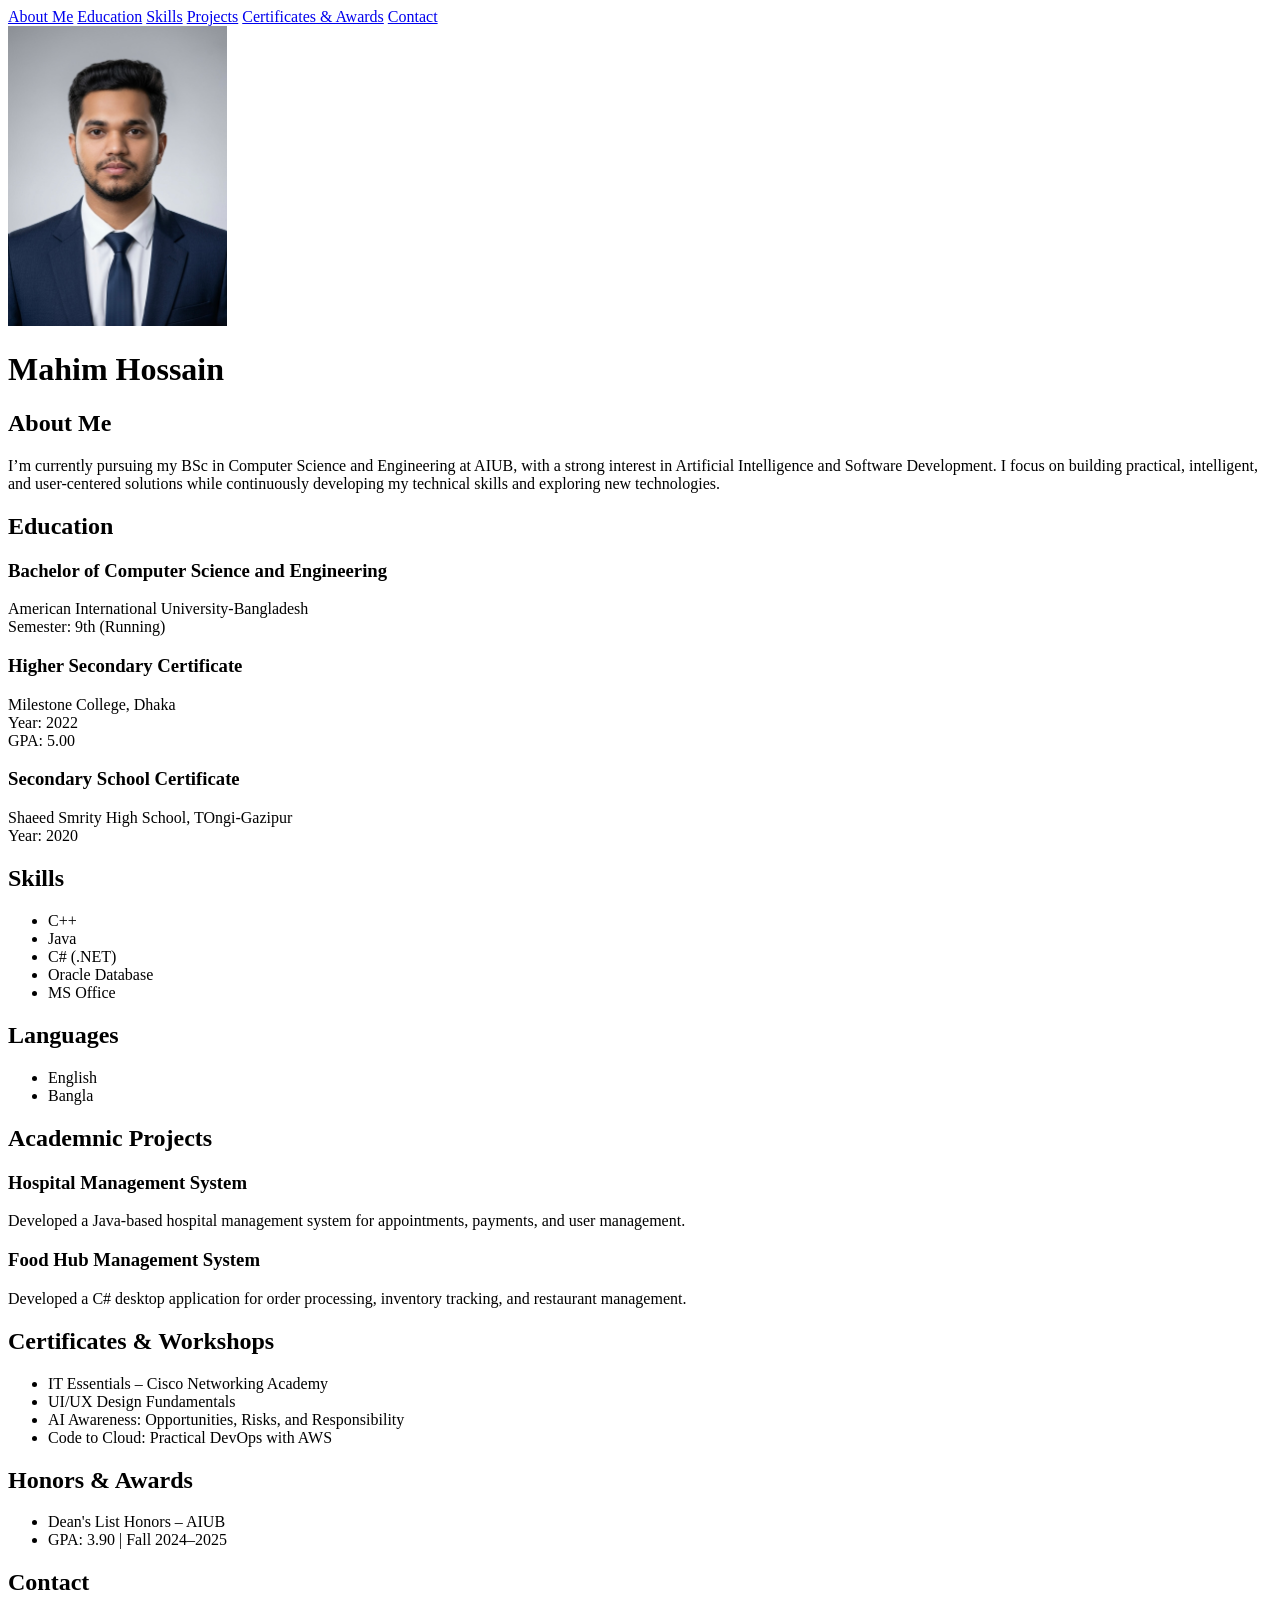
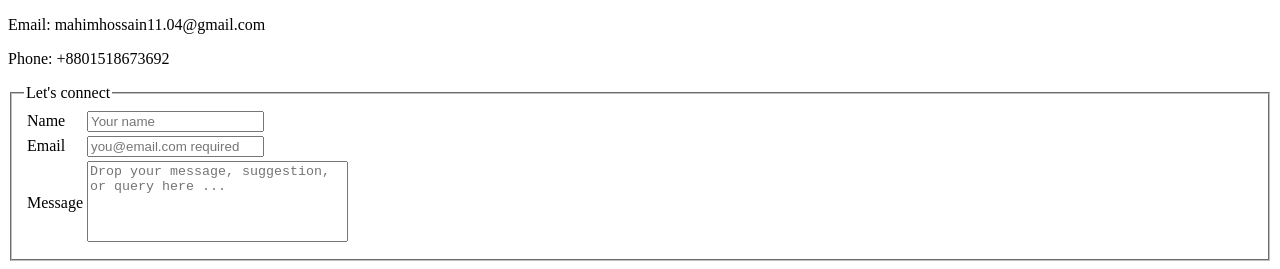
<file: Portfolio-Task/index.html>
<!DOCTYPE html>
<html lang="en">

<head>
    <meta charset="UTF-8">
    <meta name="viewport" content="width=device-width, initial-scale=1.0">
    <title>Portfolio - Mahim Hossain</title>
</head>

<body>

    <nav>
        <a href="#about">About Me</a>
        <a href="#education">Education</a>
        <a href="#skills">Skills</a>
        <a href="#projects">Projects</a>
        <a href="#certificates">Certificates & Awards</a>
        <a href="#contacts">Contact</a>
    </nav>

    <img src="IMG_0846.jpeg" height="300" alt="MH">
    <h1>Mahim Hossain</h1>
    <!-- <p>
        Computer Science and Engineering Student
    </p> -->
    <section id="about">
        <h2>About Me</h2>
        <p>
            I’m currently pursuing my BSc in Computer Science and Engineering at AIUB,
            with a strong interest in Artificial Intelligence and Software Development.
            I focus on building practical, intelligent, and user-centered solutions
            while continuously developing my technical skills and exploring new
            technologies.
        </p>
    </section>

    <section id="education">
        <h2>
            Education
        </h2>
        <h3>Bachelor of Computer Science and Engineering</h3>
        <p>
            American International University-Bangladesh <br>
            Semester: 9th (Running)
        </p>

        <h3> Higher Secondary Certificate</h3>
        <p>
            Milestone College, Dhaka <br>
            Year: 2022 <br>
            GPA: 5.00
        </p>

        <h3>Secondary School Certificate</h3>
        <p>
            Shaeed Smrity High School, TOngi-Gazipur <br>
            Year: 2020
        </p>


    </section>


    <section id="skills">
        <h2>Skills</h2>
        <ul>
            <li>C++</li>
            <li>Java</li>
            <li>C# (.NET)</li>
            <li>Oracle Database</li>
            <li>MS Office</li>
        </ul>

        <h2>Languages</h2>
        <ul>
            <li>English</li>
            <li>Bangla</li>
        </ul>

    </section>


    <section id="projects">
        <h2>Academnic Projects</h2>
        <h3>Hospital Management System</h3>
        <p>
            Developed a Java-based hospital management system for
            appointments, payments, and user management.
        </p>

        <h3>Food Hub Management System</h3>
        <p>
            Developed a C# desktop application for order processing,
            inventory tracking, and restaurant management.
        </p>
    </section>


    <h2>Certificates & Workshops</h2>

    <ul>
        <li>IT Essentials – Cisco Networking Academy</li>
        <li>UI/UX Design Fundamentals</li>
        <li>AI Awareness: Opportunities, Risks, and Responsibility</li>
        <li>Code to Cloud: Practical DevOps with AWS</li>
    </ul>

    <h2>Honors & Awards</h2>

    <ul>
        <li>Dean's List Honors – AIUB</li>
        <li>GPA: 3.90 | Fall 2024–2025</li>
    </ul>

    <section id="certificates">

    </section>


    <section id="contacts">
        <h2>Contact</h2>

        <p>
            Email: mahimhossain11.04@gmail.com
        </p>

        <p>
            Phone: +8801518673692
        </p>
    </section>

    <form>
        <fieldset>
            <legend>Let's connect</legend>
            <table>
                <tr>
                    <td><label for="name"> Name </label></td>
                    <td><input type="text" id="name" for="name" placeholder="Your name" required ></td>
                </tr>
                <td><label for="email">Email</label></td>
                <td><input type="email" id="email" for="email" placeholder="you@email.com required" ></td>
                    </tr>

                    <tr>
                        <td><label for="message"> Message</label></td>
                        <td> <textarea placeholder="Drop your message, suggestion, or query here ..." rows="5" cols="30"  Style= "resize:none"></textarea> </td>
                    </tr>
            </table>
        </fieldset>
    </form>

</body>

</html>
</file>
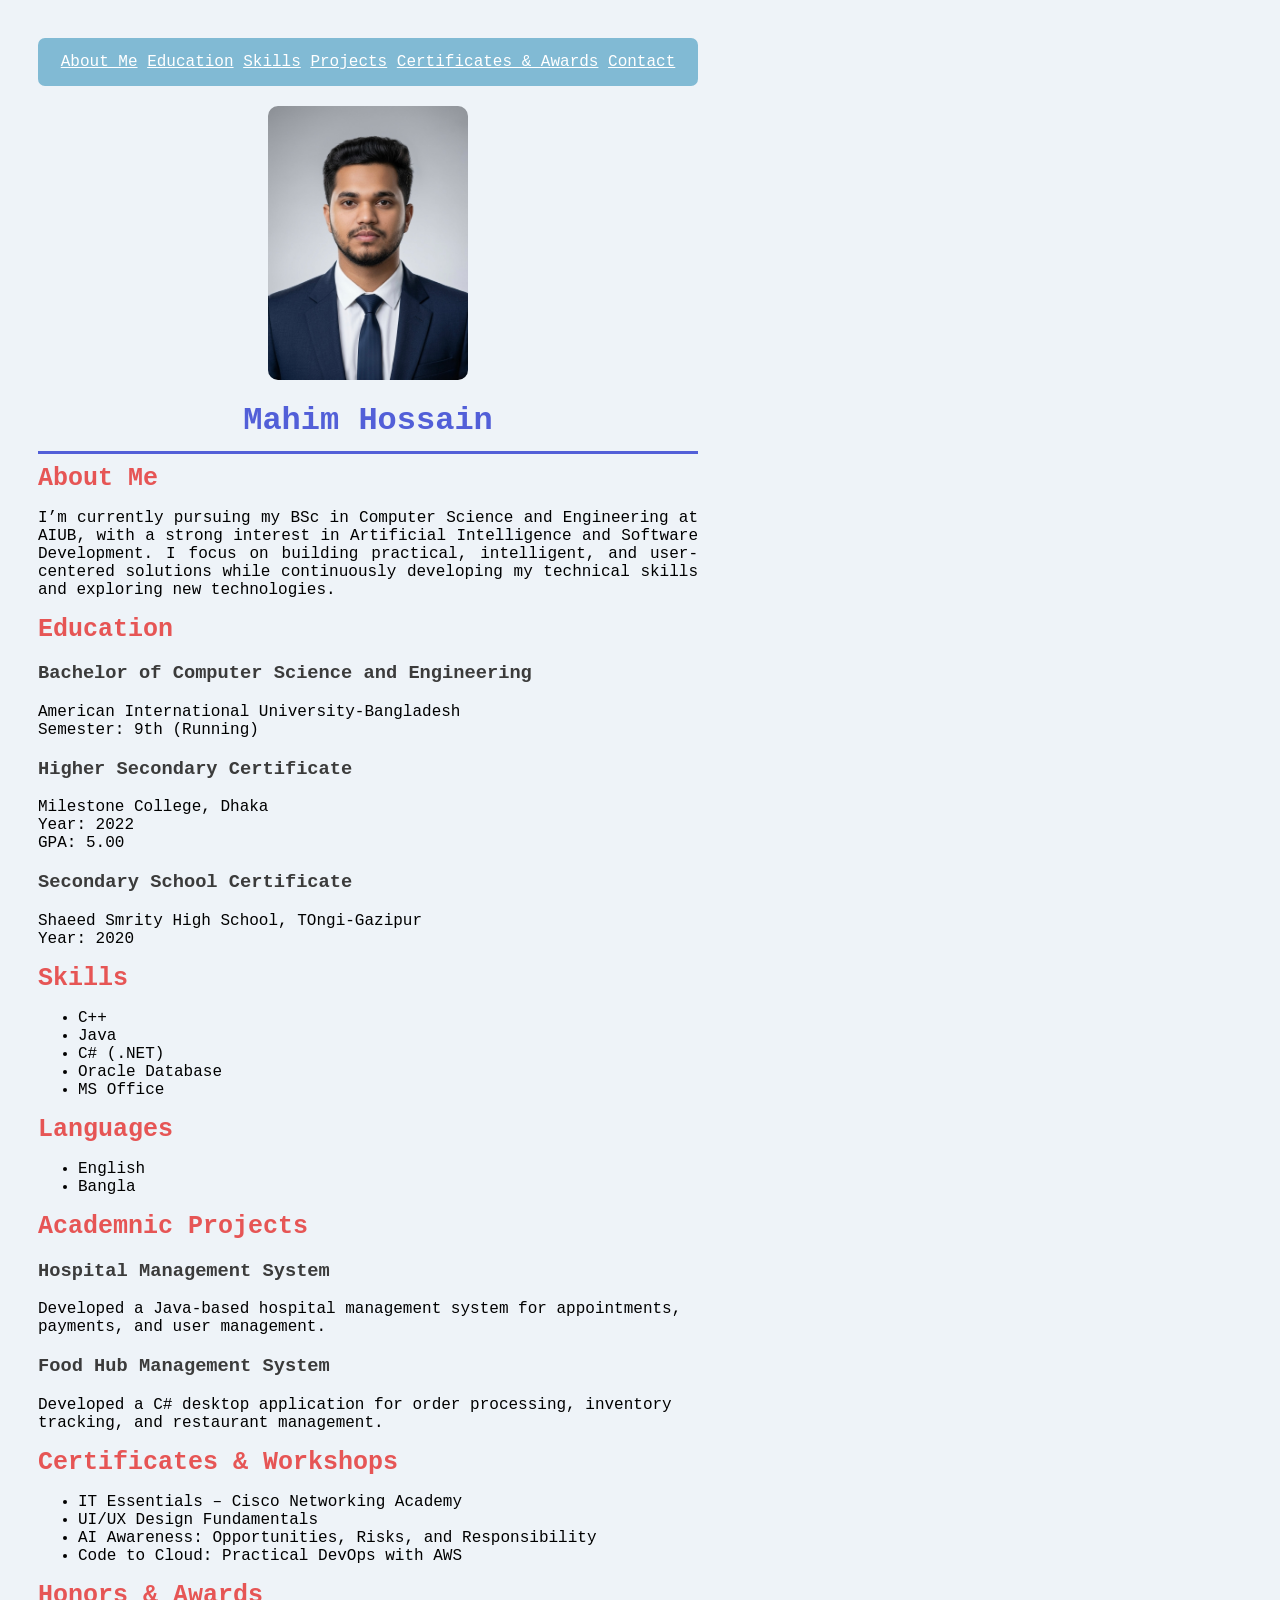
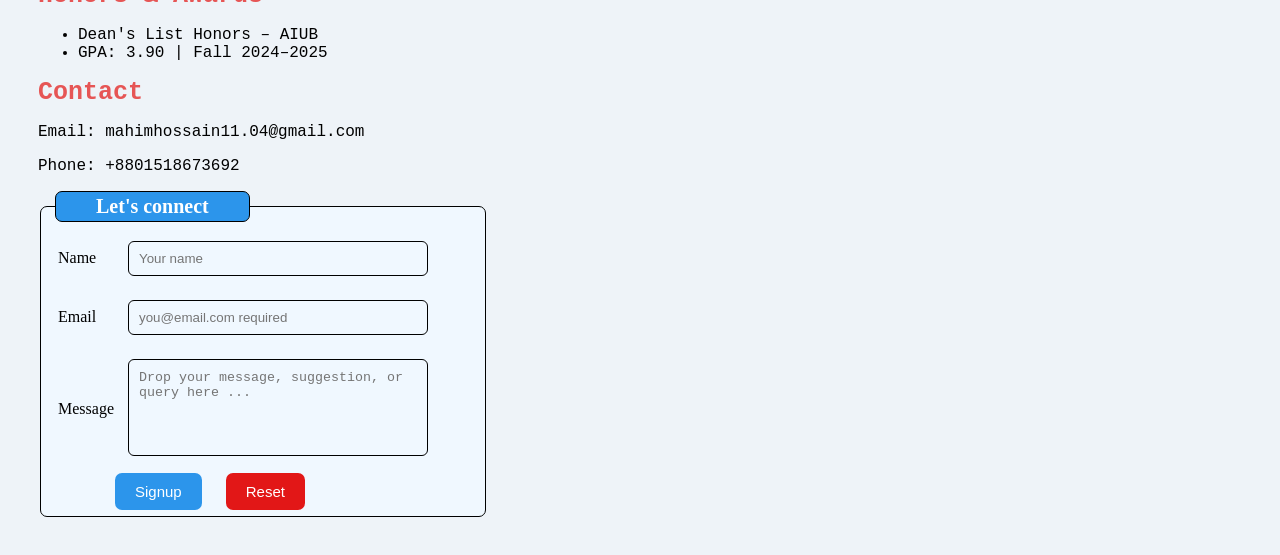
<file: Portfolio-Task/page/index.html>
<!DOCTYPE html>
<html lang="en-US">

<head>
    <meta charset="UTF-8">
    <title>Portfolio - Mahim Hossain</title>
    <link rel="stylesheet" href="../Design/style.css"
</head>

<body>

    <nav>
        <a href="#about">About Me</a>
        <a href="#education">Education</a>
        <a href="#skills">Skills</a>
        <a href="#projects">Projects</a>
        <a href="#certificates">Certificates & Awards</a>
        <a href="#contacts">Contact</a>
    </nav>

    <img src="../IMG_0846.jpeg" id="pp" alt="MH">
    <h1>Mahim Hossain</h1>
    <!-- <p>
        Computer Science and Engineering Student
    </p> -->
    <section id="about">
        <h2>About Me</h2>
        <p>
            I’m currently pursuing my BSc in Computer Science and Engineering at AIUB,
            with a strong interest in Artificial Intelligence and Software Development.
            I focus on building practical, intelligent, and user-centered solutions
            while continuously developing my technical skills and exploring new
            technologies.
        </p>
    </section>

    <section id="education">
        <h2>
            Education
        </h2>
        <h3>Bachelor of Computer Science and Engineering</h3>
        <p>
            American International University-Bangladesh <br>
            Semester: 9th (Running)
        </p>

        <h3> Higher Secondary Certificate</h3>
        <p>
            Milestone College, Dhaka <br>
            Year: 2022 <br>
            GPA: 5.00
        </p>

        <h3>Secondary School Certificate</h3>
        <p>
            Shaeed Smrity High School, TOngi-Gazipur <br>
            Year: 2020
        </p>


    </section>


    <section id="skills">
        <h2>Skills</h2>
        <ul>
            <li>C++</li>
            <li>Java</li>
            <li>C# (.NET)</li>
            <li>Oracle Database</li>
            <li>MS Office</li>
        </ul>

        <h2>Languages</h2>
        <ul>
            <li>English</li>
            <li>Bangla</li>
        </ul>

    </section>


    <section id="projects">
        <h2>Academnic Projects</h2>
        <h3>Hospital Management System</h3>
        <p>
            Developed a Java-based hospital management system for
            appointments, payments, and user management.
        </p>

        <h3>Food Hub Management System</h3>
        <p>
            Developed a C# desktop application for order processing,
            inventory tracking, and restaurant management.
        </p>
    </section>


    <h2>Certificates & Workshops</h2>

    <ul>
        <li>IT Essentials – Cisco Networking Academy</li>
        <li>UI/UX Design Fundamentals</li>
        <li>AI Awareness: Opportunities, Risks, and Responsibility</li>
        <li>Code to Cloud: Practical DevOps with AWS</li>
    </ul>

    <h2>Honors & Awards</h2>

    <ul>
        <li>Dean's List Honors – AIUB</li>
        <li>GPA: 3.90 | Fall 2024–2025</li>
    </ul>

    <section id="certificates">

    </section>


    <section id="contacts">
        <h2>Contact</h2>

        <p>
            Email: mahimhossain11.04@gmail.com
        </p>

        <p>
            Phone: +8801518673692
        </p>
    </section>

    <form>
        <fieldset>
            <legend>Let's connect</legend>
            <table>
                <tr>
                    <td><label for="name"> Name </label></td>
                    <td><input type="text" id="name" for="name" placeholder="Your name" required ></td>
                </tr>
                <td><label for="email">Email</label></td>
                <td><input type="email" id="email" for="email" placeholder="you@email.com required" ></td>
                    </tr>

                    <tr>
                        <td><label for="message"> Message</label></td>
                        <td> <textarea id="comment" placeholder="Drop your message, suggestion, or query here ..." rows="5" cols="30"  Style= "resize:none"></textarea> </td>
                    </tr>
            </table>
             <input type="submit" id="submit" for="submit" value="Signup">
        <input type="reset" id="reset" for="reset" >

        </fieldset>
        
    </form>

</body>
</html>
</file>
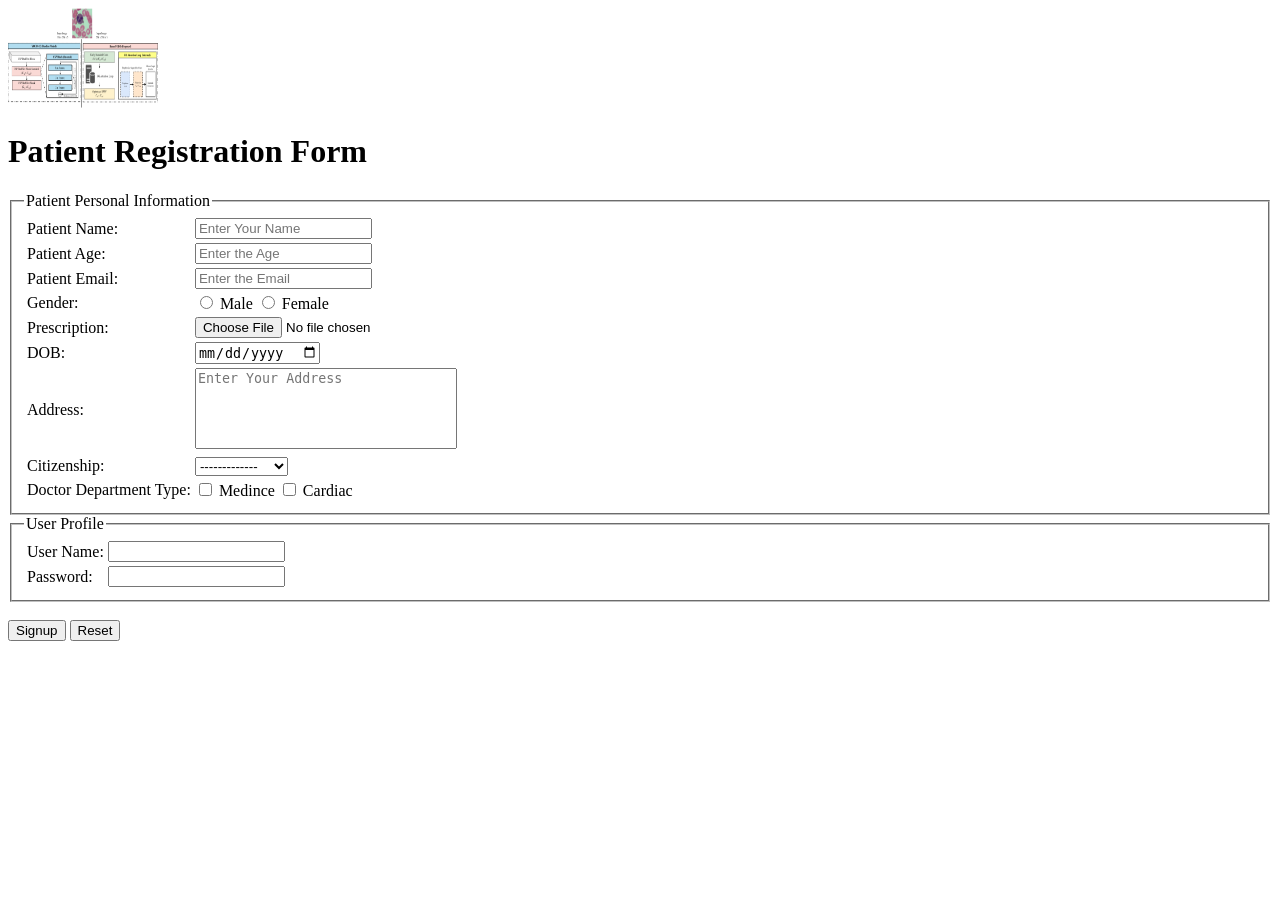
<file: Lab2/Lab1 (HTML)/Registration.html>
<!DOCTYPE html>
<html lang="en-US">
    <head>
        <meta charset="UTF-8">
        <title> Patient Registration Form</title>
    </head>
    <body>
        <img src="Yolo21.png" height="100px" width="150px">
        <h1> Patient Registration Form </h1>
        <form>
            <fieldset>
                <legend> Patient Personal Information </legend>
                <table>
                    <tr>
                        <td> <label for="PatientName" >Patient Name: </label> </td>
                        <td> <input type="text" id="PatientName" for="PatientName"placeholder="Enter Your Name" required> </td>
                    </tr>
                    <tr>
                        <td> <label for="PatientAge"> Patient Age: </label></td>
                        <td> <input type="number" id="PatientAge" for="PatientAge" placeholder="Enter the Age" required> </td>
                    </tr>
                    <tr>
                        <td> <label for="PatientEmail"> Patient Email: </label></td>
                        <td> <input type="email" id="PatientEmail" for="PatientEmail" placeholder="Enter the Email" required> </td>
                    </tr>
                    <tr>
                        <td> <label for="PatientGender"> Gender: </label></td>
                        <td> <input type="radio" id="PatientGender" name = "gender" for="PatientGenderM" value="Male"> Male 
                        <input type="radio" id="PatientGender"  name="gender" for="PatientGenderF" value="Female"> Female </td>
                    </tr>

                    <tr>
                        <td> <label for="PatietRecods"> Prescription: </label></td>
                        <td> <input type="file" id="PatietRecods"  for="PatietRecods"></td>
                    </tr>

                    <tr>
                        <td> <label for="DOB"> DOB: </label></td>
                        <td> <input type="date" id="DOB"  for="DOB"></td>
                    </tr>

                    <tr>
                        <td> <label for="Address"> Address: </label></td>
                        <td> <textarea placeholder="Enter Your Address" rows="5" cols="30"  Style= "resize:none"></textarea> </td>
                    </tr>
                    
                    <tr>
                        <td> <label for="Citizenship"> Citizenship: </label></td>
                        <td>
                            <select>
                                <option id="Blank"> -------------  </option>
                                <option id="Bangladesh"> Bangladesh </option>
                                <option id="USA"> USA </option>
                                <option id="UK"> UK </option>
                                <option id="CANADA"> CANADA </option>
                            </select>
                        </td>
                    </tr>

                    <tr>
                        <td> <label for="doctortype"> Doctor Department Type: </label></td>
                        <td> <input type="checkbox" id="Medicine" name="doctortype"> Medince 
                        <input type="checkbox" id="Cardiac" name="doctortype"> Cardiac </td>
                    </tr>
                </table>
            </fieldset>

        <fieldset>
            <legend> User Profile</legend>
            <table>
                <tr> 
                    <td> <label for="UserName"> User Name: </label></td>
                    <td> <input type="text" id="password" for="userpassword" required></td>
                </tr>

                <tr>
                     <td> <label for="password"> Password: </label></td>
                    <td> <input type="password" id="password" for="userpassword" required></td>
                </tr>

            </table>
        </fieldset>
        <br>

        <input type="submit" id="submit" for="submit" value="Signup">
        <input type="reset" id="reset" for="reset" >
        </form>
    </body>
</html>
</file>
<file: Portfolio-Task/Design/style.css>
*{
    box-sizing: border-box;
}

body{
    font-family: 'Courier New', Courier, monospace;
    font-size: 16px;
    color: rgb(0, 0, 0);
    background-color: #eef3f8;
    max-width: 720px;
    margin: 0 top;
    padding: 30px 
} 

nav {
    margin-bottom: 20px;
    background-color: rgb(129, 186, 212);
    padding: 15px;
    text-align: center;
    border-radius: 7px;
}
nav a {
    color: white;
    
}


#pp{
    display: block;
    width: 200px;
    margin: 0 auto 10px auto;
    border-radius: 10px;
    object-fit: cover;
}

h1{
    text-align: center;
    color: rgb(82, 95, 216);
    border-bottom: 3px solid;
    padding-bottom: 12px;
    margin-bottom: 10px;
}

h2{
    text-align: left;
    font-size: 25px;
    margin: auto;
    padding: 0;
    color:rgb(230, 85, 85)
}
#about{
    text-align: justify;
}
h3{
    color: rgb(59, 59, 59);
}
form {
    width: 450px;
    
}
fieldset
{
    background-color: aliceblue;
    border: 1px solid black;
    border-radius: 7px;
    padding: 6px 14px;
    font-family: 'Times New Roman', Times, serif;
    font-weight: 200;
    
}

legend{
    background-color: rgb(44, 149, 235);
    border: 1px solid black;
    font-size: 20px;
    color: white;
    border-radius: 7px;
    padding: 3px 40px;
    font-weight: bold;
}
#submit{
    background-color: rgb(44, 149, 235);
    border: 0px;
    padding: 10px 20px;
    color: white;
    border-radius: 7px;
    font-size: 15px;
    margin-left: 60px;
}

#reset{
    background-color: rgb(226, 23, 23);
    border: 0px;
    padding: 10px 20px;
    color: white;
    border-radius: 7px;
    font-size: 15px;
    margin-left: 20px;
}

#name{
    background-color: aliceblue;
    border: 1px solid black;
    border-radius: 6px;
    padding: 10px;
    margin: 10px;
    width: 300px;
    height: 35px;
}
#email{
    background-color: aliceblue;
    border: 1px solid black;
    border-radius: 6px;
    padding: 10px;
    margin: 10px;
    width: 300px;
    height: 35px;
}

#comment{
    background-color: aliceblue;
    border: 1px solid black;
    border-radius: 6px;
    padding: 10px;
    margin: 10px;
    width: 300px;
}
</file>
